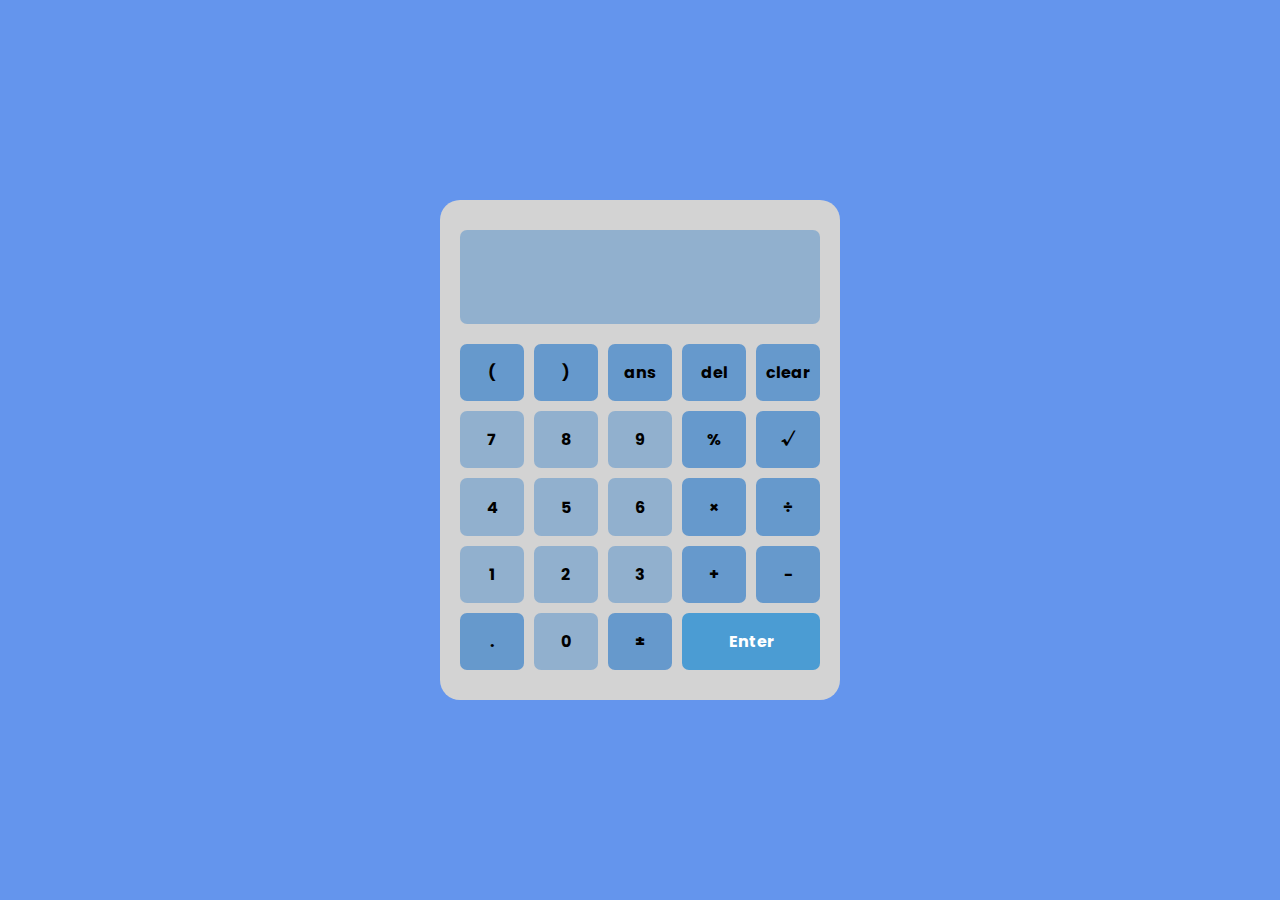
<file: OIBSIP/lvl2_task1/index.html>
<!DOCTYPE html>
<html lang="en">
  <head>
    <meta charset="UTF-8" />
    <meta name="viewport" content="width=device-width, initial-scale=1.0" />
    <link rel="stylesheet" href="index.css" />
    <script src="index.js" defer></script>
    <title>OIBSIP - Calculator Task</title>
  </head>
  <body>
    <div class="calculator">
      <div class="result-ctn">
        <p class="equation"></p>
        <p class="ans"></p>
      </div>

      <div class="button-ctn">
        <button class="function number" value="(">(</button>
        <button class="function number" value=")">)</button>
        <button class="function">ans</button>
        <button class="function delete">del</button>
        <button class="function clear">clear</button>
        <button class="number" value="7">7</button>
        <button class="number" value="8">8</button>
        <button class="number" value="9">9</button>
        <button class="function" value="%">%</button>
        <button class="function">√</button>
        <button class="number" value="4">4</button>
        <button class="number" value="5">5</button>
        <button class="number" value="6">6</button>
        <button class="function number sign" value="*">×</button>
        <button class="function number sign" value="/">÷</button>
        <button class="number" value="1">1</button>
        <button class="number" value="2">2</button>
        <button class="number" value="3">3</button>
        <button class="function number sign" value="+">+</button>
        <button class="function number sign" value="-">-</button>
        <button class="function number" value=".">.</button>
        <button class="number" value="0">0</button>
        <button class="function">±</button>
        <button class="enter">Enter</button>
      </div>
    </div>
  </body>
</html>
</file>
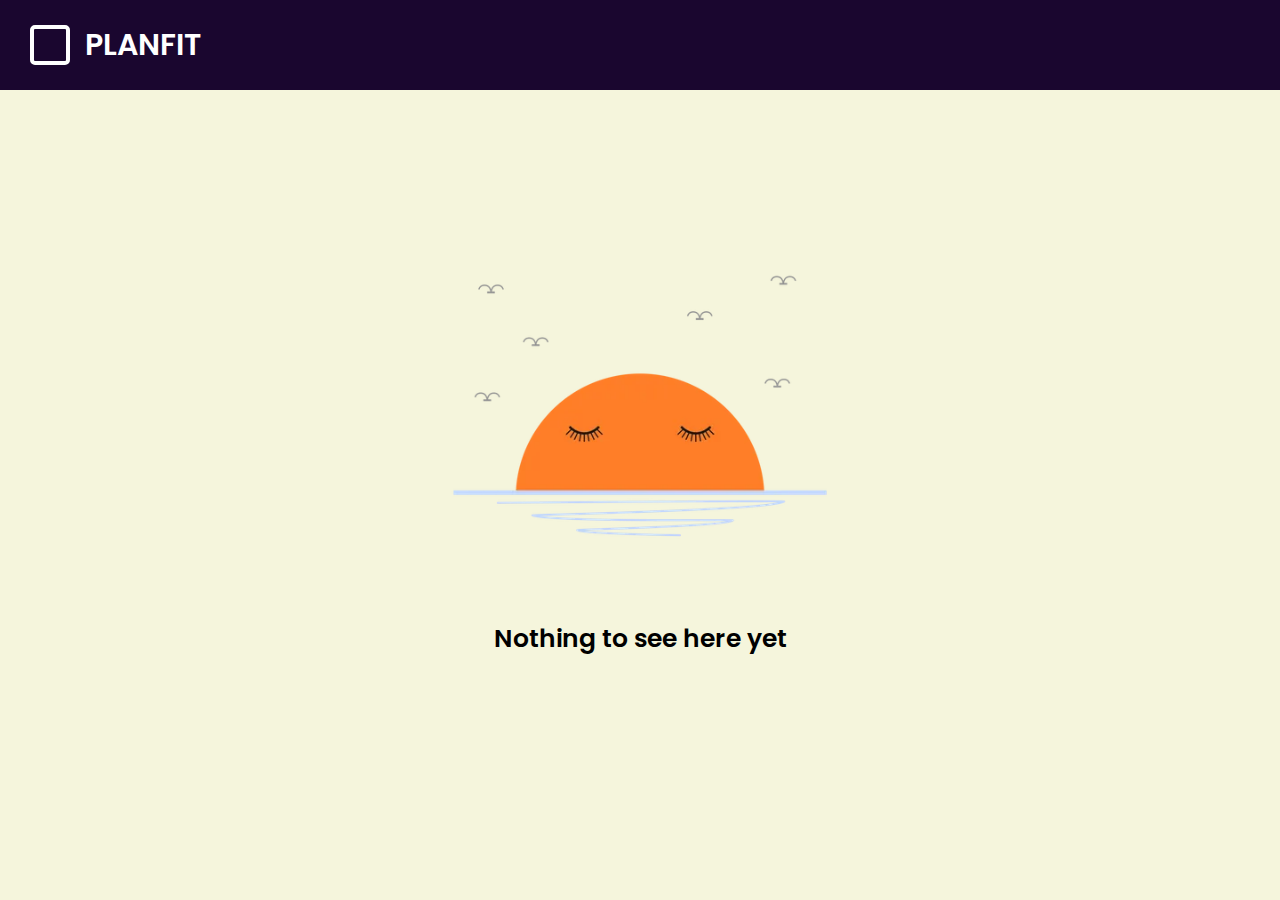
<file: OIBSIP/lvl2_task4/secured-page/index.html>
<!DOCTYPE html>
<html lang="en">
  <head>
    <meta charset="UTF-8" />
    <meta name="viewport" content="width=device-width, initial-scale=1.0" />
    <link rel="stylesheet" href="index.css" />
    <title>OIBSIP</title>
  </head>
  <body>
    <nav>
      <div class="company-det">
        <div class="logo"></div>
        <p>PLANFIT</p>
      </div>
    </nav>
    <main>
      <img src="img/7898368.webp" alt="Nothing to see here yet" />
      <p>Nothing to see here yet</p>
    </main>
  </body>
</html>
</file>
<file: OIBSIP/lvl2_task1/index.css>
@import url("https://fonts.googleapis.com/css2?family=Poppins:ital,wght@0,100;0,200;0,300;0,400;0,500;0,600;0,700;0,800;0,900;1,100;1,200;1,300;1,400;1,500;1,600;1,700;1,800;1,900&display=swap");

* {
  padding: 0;
  margin: 0;
  box-sizing: border-box;
  font-family: "Poppins", sans-serif;
}

body {
  height: 100vh;
  display: flex;
  flex-direction: column;
  justify-content: center;
  align-items: center;
  background-color: #6495ed;
}

.calculator {
  width: 400px;
  height: 500px;
  background-color: lightgrey;
  padding: 30px 20px;
  border-radius: 20px;

  display: flex;
  flex-direction: column;
  gap: 20px;
}

.result-ctn {
  border-radius: 7px;
  width: 100%;
  height: 95px;
  padding: 10px 15px;
  /*background-color: rgb(135, 206, 235);*/
  background-color: #6699cc99;

  display: flex;
  flex-direction: column;
  justify-content: space-between;
}

.equation {
  width: 100%;
  height: 40px;
  font-size: 17px;
  font-weight: 600;
  color: rgb(106, 106, 255);

  display: flex;
  align-items: center;
}

.ans {
  width: 100%;
  height: fit-content;
  font-size: 22px;
  font-weight: 600;

  text-align: right;
}

.button-ctn {
  height: 330px;
  width: 100%;
  border-radius: 15px;

  display: grid;
  grid-template-columns: repeat(5, 1fr);
  gap: 10px;
}

button {
  background-color: #6699cc99;
  border-radius: 7px;

  display: flex;
  align-items: center;
  justify-content: center;
  border: none;
  outline: none;
  font-weight: 700;
  font-size: 16px;
}

button:last-child {
  grid-column: span 2;
}

.function {
  background-color: #6699cc;
}

.enter {
  background-color: #4b9cd3;
  color: white;
}

@media screen and (max-width: 478px) {
  .calculator {
    width: 90%;
  }
}

@media screen and (max-height: 650px) {
  body {
    height: 700px;
  }
}
</file>
<file: OIBSIP/lvl2_task4/secured-page/index.css>
@import url("https://fonts.googleapis.com/css2?family=Poppins:ital,wght@0,100;0,200;0,300;0,400;0,500;0,600;0,700;0,800;0,900;1,100;1,200;1,300;1,400;1,500;1,600;1,700;1,800;1,900&display=swap");

* {
  padding: 0;
  margin: 0;
  box-sizing: border-box;
  font-family: "Poppins", sans-serif;
}

body {
  display: flex;
  flex-direction: row;
  flex-wrap: wrap;

  background-color: beige;

  min-height: 768px;
}

nav {
  height: 90px;
  width: 100%;

  background-color: rgba(26, 6, 47, 1);

  display: flex;
  align-items: center;
}

nav .company-det {
  margin-left: 30px;
}

.company-det {
  display: flex;
  align-items: center;
  gap: 15px;
}

.logo {
  width: 40px;
  height: 40px;

  background-color: transparent;

  border: 4px solid white;
  border-radius: 5px;
}

.company-det p {
  color: white;
  font-size: 30px;
  font-weight: 600;
}

main {
  display: flex;
  flex-direction: column;
  align-items: center;
  justify-content: center;

  width: 100%;
  height: fit-content;

  gap: 20px;
}

main img {
  height: 400px;
}

main p {
  font-size: 25px;
  font-weight: 600;

  text-align: center;
}
</file>
